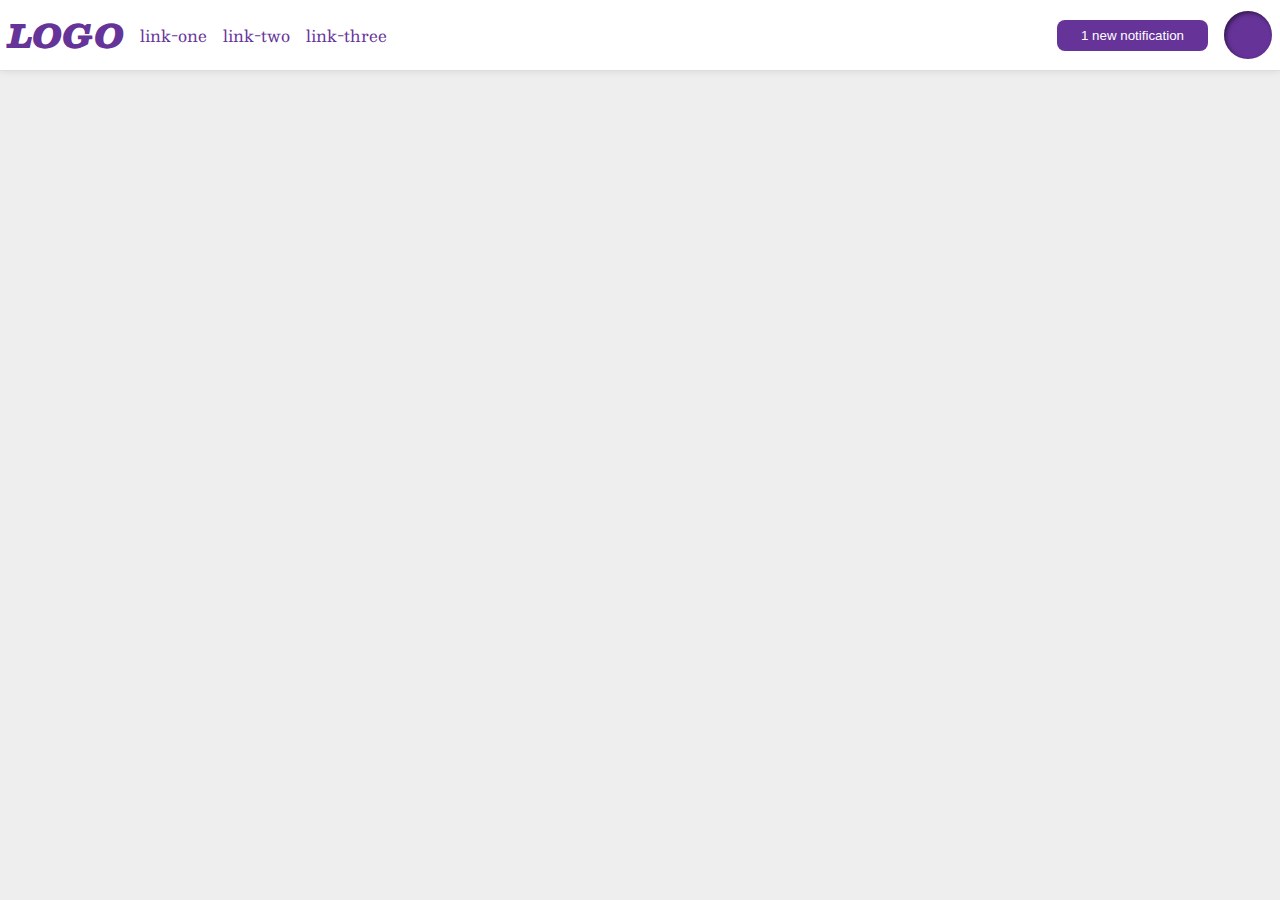
<file: flex/03-flex-header-2/index.html>
<!DOCTYPE html>
<html lang="en">
<head>
  <meta charset="UTF-8">
  <meta http-equiv="X-UA-Compatible" content="IE=edge">
  <meta name="viewport" content="width=device-width, initial-scale=1.0">
  <title>Flex Header 2</title>
  <link rel="stylesheet" href="style.css">
</head>
<body>
  <div class="header">
    <div class='left'>
      <div class="logo">
        LOGO
      </div>
      <ul class="links">
        <li><a href="google.com">link-one</a></li>
        <li><a href="google.com">link-two</a></li>
        <li><a href="google.com">link-three</a></li>
      </ul> 
    </div>
    <div class='right'>
      <button class="notifications">
        1 new notification
      </button>
      <div class="profile-image"></div>
    </div>
  </div>
</body>
</html>
</file>
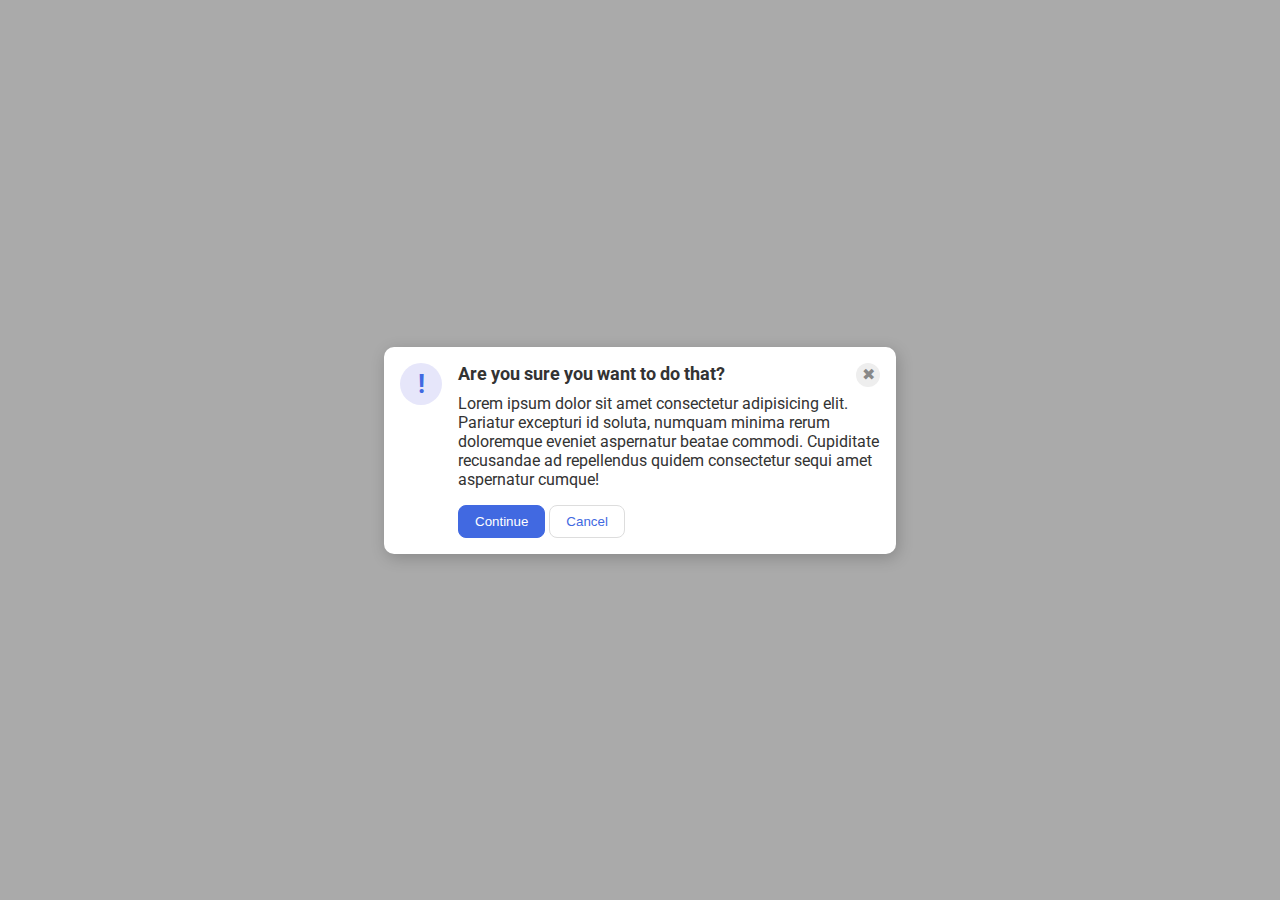
<file: flex/05-flex-modal/index.html>
<!DOCTYPE html>
<html lang="en">
<head>
  <meta charset="UTF-8">
  <meta http-equiv="X-UA-Compatible" content="IE=edge">
  <meta name="viewport" content="width=device-width, initial-scale=1.0">
  <link rel="stylesheet" href="style.css">
  <title>Modal</title>
</head>
<body>
  <div class="modal">
    <div class='left'>
      <div class="icon">!</div>
    </div>
    <div class='right'>
      <div class='choice'>
        <div class="header">Are you sure you want to do that?</div>
        <div class="close-button">✖</div>
      </div>
      
      <div class="text">Lorem ipsum dolor sit amet consectetur adipisicing elit. Pariatur excepturi id soluta, numquam minima rerum doloremque eveniet aspernatur beatae commodi. Cupiditate recusandae ad repellendus quidem consectetur sequi amet aspernatur cumque!</div>
      <button class="continue">Continue</button>
      <button class="cancel">Cancel</button>
    </div>
  </div>
</body>
</html>
</file>
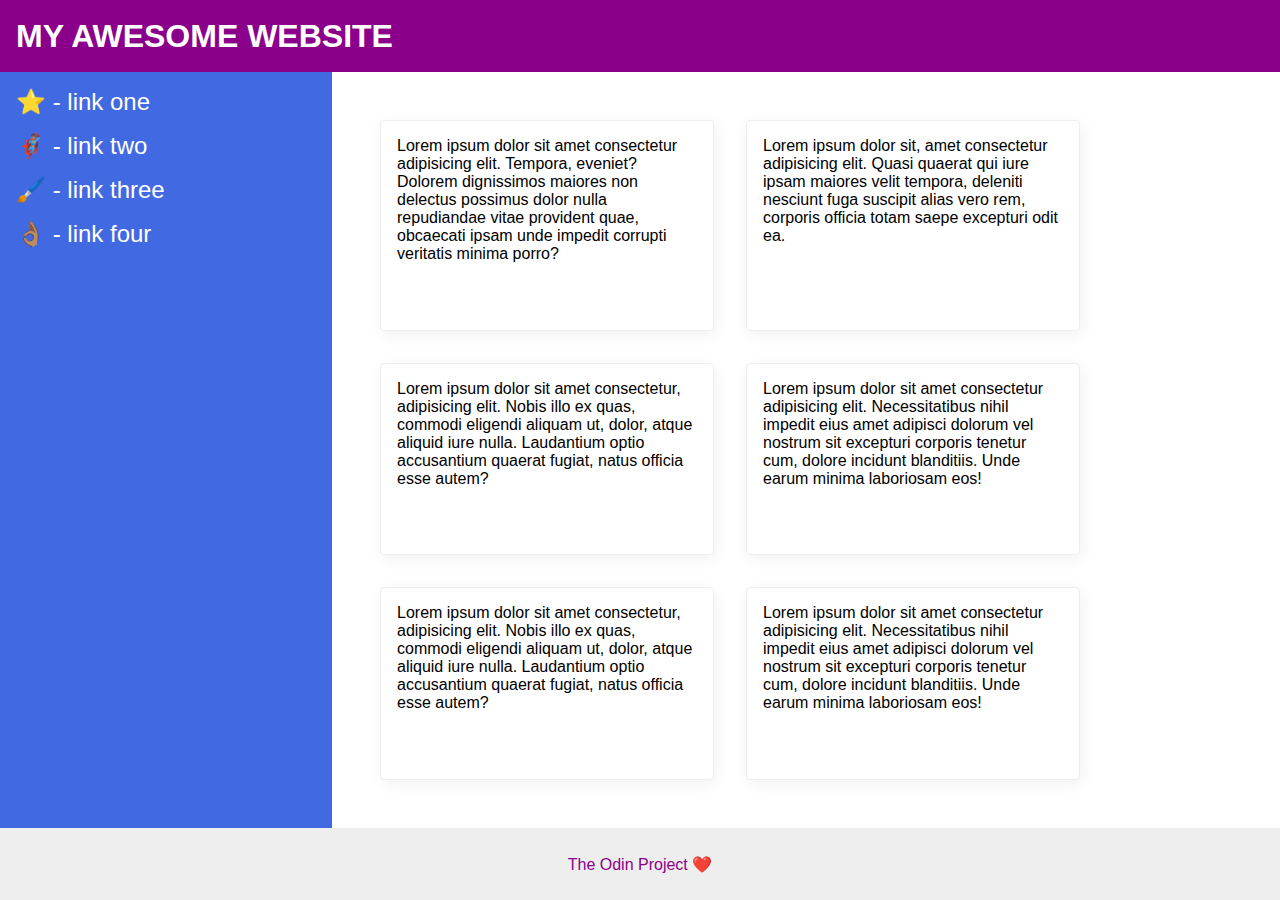
<file: flex/07-flex-layout-2/index.html>
<!DOCTYPE html>
<html lang="en">
<head>
  <meta charset="UTF-8">
  <meta http-equiv="X-UA-Compatible" content="IE=edge">
  <meta name="viewport" content="width=device-width, initial-scale=1.0">
  <title>The Holy Grail</title>
  <link rel="stylesheet" href="style.css">
</head>
<body>
  <div class="header">
    MY AWESOME WEBSITE
  </div>
  
  <div class='content'>
    <div class="sidebar">
      <ul>
        <li><a href="google.com">⭐ - link one</a></li>
        <li><a href="google.com">🦸🏽‍♂️ - link two</a></li>
        <li><a href="google.com">🖌️ - link three</a></li>
        <li><a href="google.com">👌🏽 - link four</a></li>
      </ul>
    </div>
    
    <div class='lorem'>
      <div class="card">Lorem ipsum dolor sit amet consectetur adipisicing elit. Tempora, eveniet? Dolorem dignissimos maiores non delectus possimus dolor nulla repudiandae vitae provident quae, obcaecati ipsam unde impedit corrupti veritatis minima porro?</div>
      <div class="card">Lorem ipsum dolor sit, amet consectetur adipisicing elit. Quasi quaerat qui iure ipsam maiores velit tempora, deleniti nesciunt fuga suscipit alias vero rem, corporis officia totam saepe excepturi odit ea.</div>
      <div class="card">Lorem ipsum dolor sit amet consectetur, adipisicing elit. Nobis illo ex quas, commodi eligendi aliquam ut, dolor, atque aliquid iure nulla. Laudantium optio accusantium quaerat fugiat, natus officia esse autem?</div>
      <div class="card">Lorem ipsum dolor sit amet consectetur adipisicing elit. Necessitatibus nihil impedit eius amet adipisci dolorum vel nostrum sit excepturi corporis tenetur cum, dolore incidunt blanditiis. Unde earum minima laboriosam eos!</div>
      <div class="card">Lorem ipsum dolor sit amet consectetur, adipisicing elit. Nobis illo ex quas, commodi eligendi aliquam ut, dolor, atque aliquid iure nulla. Laudantium optio accusantium quaerat fugiat, natus officia esse autem?</div>
      <div class="card">Lorem ipsum dolor sit amet consectetur adipisicing elit. Necessitatibus nihil impedit eius amet adipisci dolorum vel nostrum sit excepturi corporis tenetur cum, dolore incidunt blanditiis. Unde earum minima laboriosam eos!</div>  
    </div>
    
  </div>
  
  <div class="footer">
    The Odin Project ❤️
  </div>
</body>
</html>
</file>
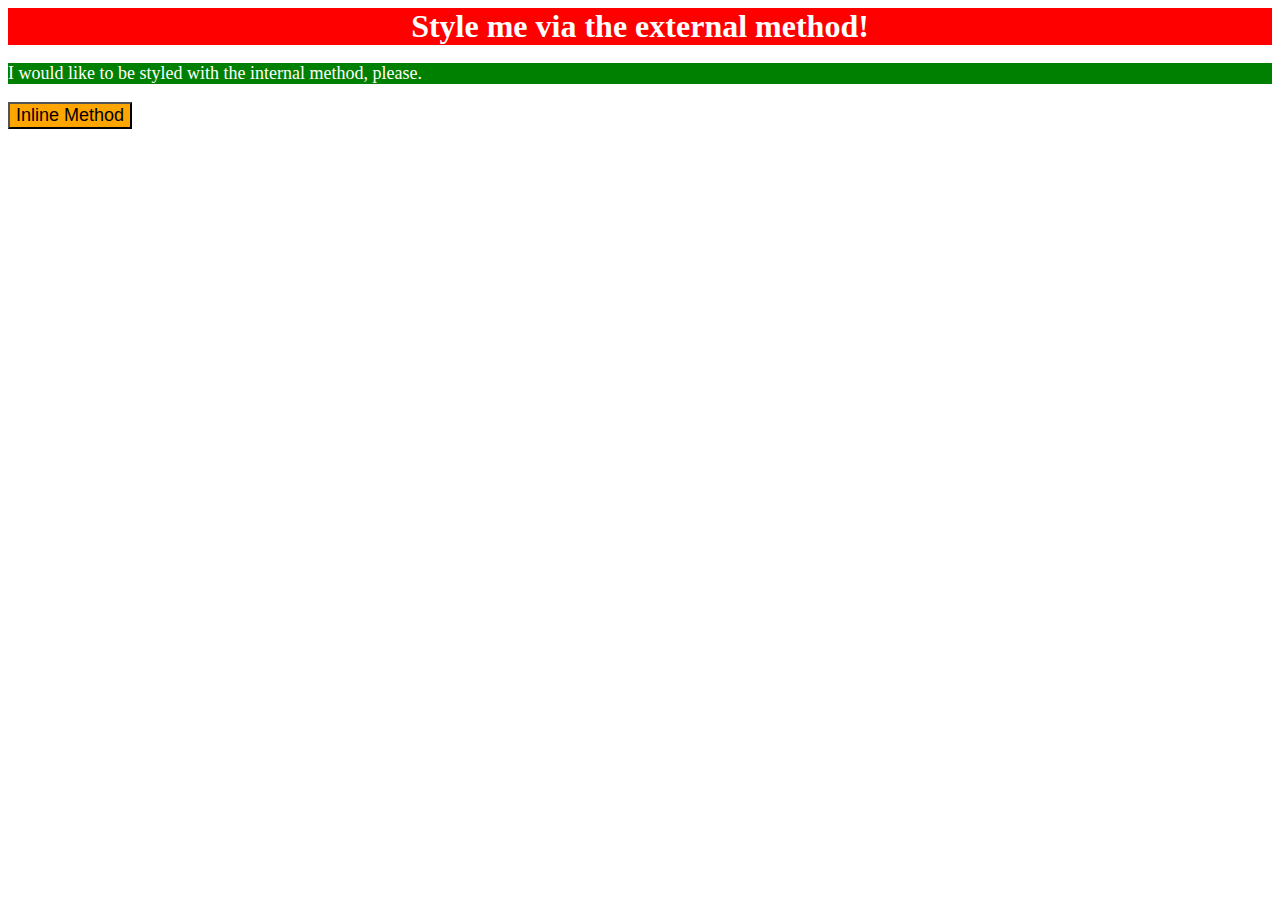
<file: foundations/01-css-methods/index.html>
<!DOCTYPE html>
<html lang="en">
<head>
  <meta charset="UTF-8">
  <meta http-equiv="X-UA-Compatible" content="IE=edge">
  <meta name="viewport" content="width=device-width, initial-scale=1.0">
  <title>Methods for Adding CSS</title>
  <link rel="stylesheet" href="styles.css">
  <style>
    p {
      background-color: green;
      color: white;
      font-size: 18px;
    }
  </style>
</head>
<body>
  <div>Style me via the external method!</div>
  <p>I would like to be styled with the internal method, please.</p>
  <button style="background-color: orange; font-size: 18px;">Inline Method</button>
</body>
</html>
</file>
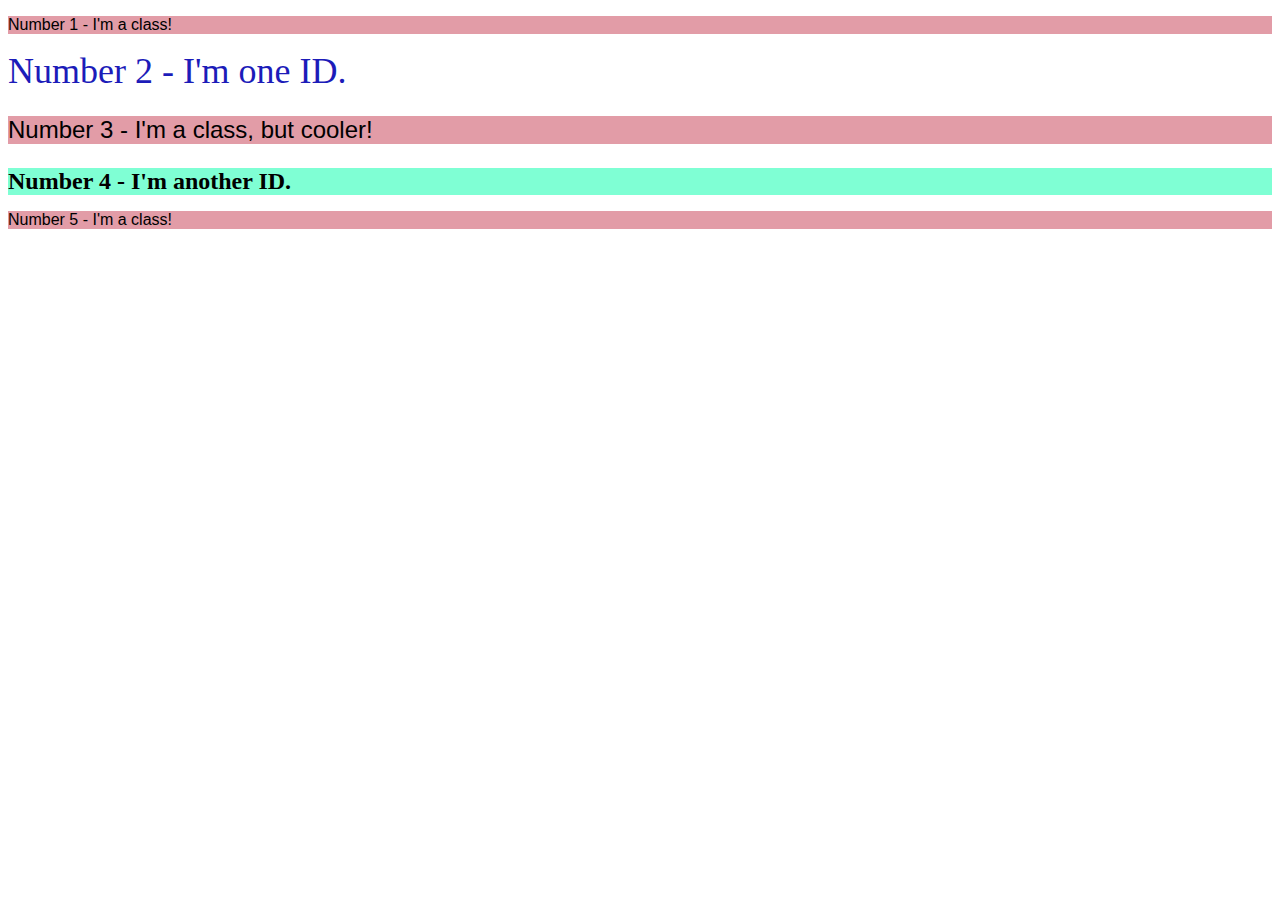
<file: foundations/02-class-id-selectors/index.html>
<!DOCTYPE html>
<html lang="en">
<head>
  <meta charset="UTF-8">
  <meta http-equiv="X-UA-Compatible" content="IE=edge">
  <meta name="viewport" content="width=device-width, initial-scale=1.0">
  <title>Class and ID Selectors</title>
  <link rel="stylesheet" href="style.css">
</head>
<body>
  <p class='odd'>Number 1 - I'm a class!</p>
  <div id="Number-Two">Number 2 - I'm one ID.</div>
  <p class='odd unique'>Number 3 - I'm a class, but cooler!</p>
  <div id="Number-Four">Number 4 - I'm another ID.</div>
  <p class='odd'>Number 5 - I'm a class!</p>
</body>
</html>
</file>
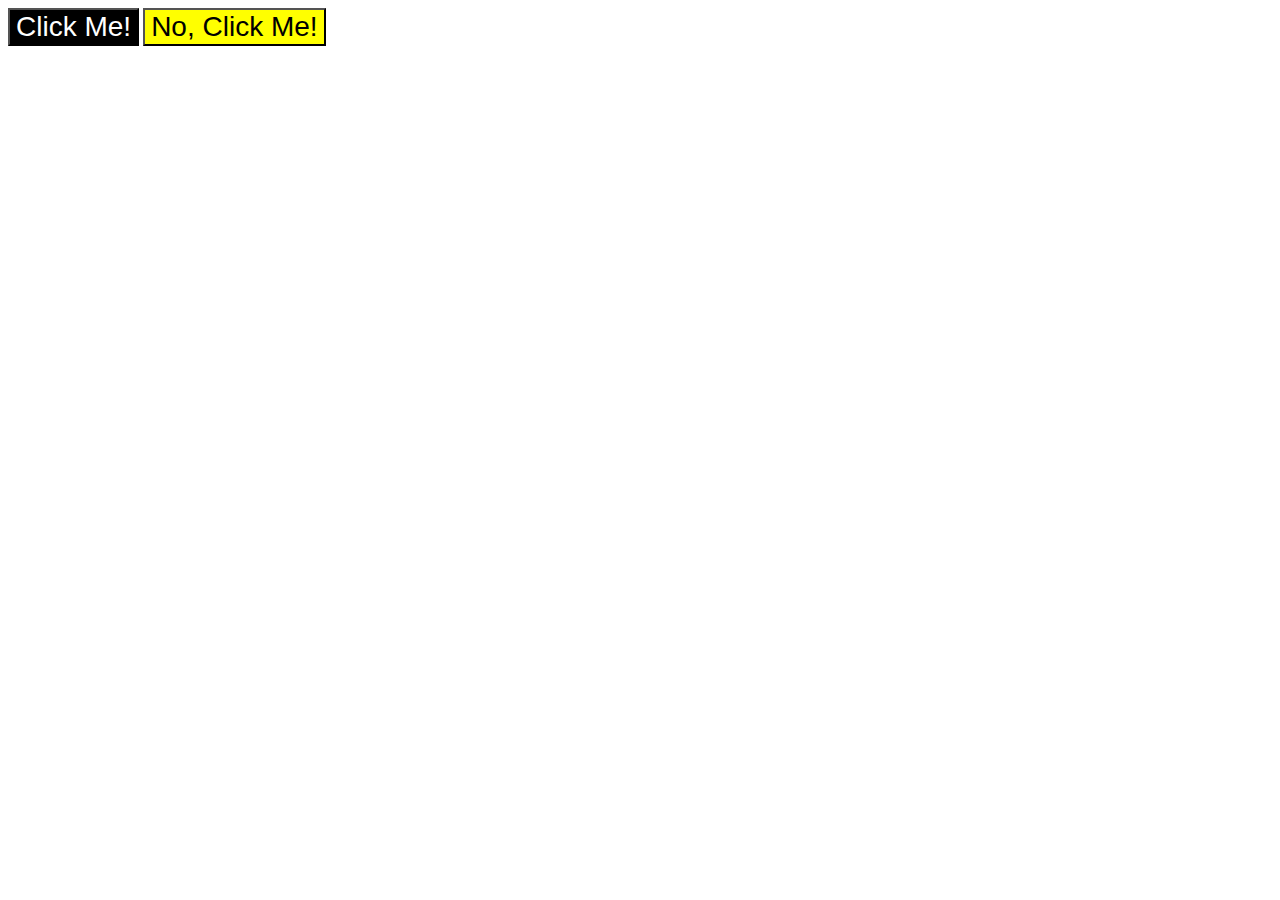
<file: foundations/03-grouping-selectors/index.html>
<!DOCTYPE html>
<html lang="en">
<head>
  <meta charset="UTF-8">
  <meta http-equiv="X-UA-Compatible" content="IE=edge">
  <meta name="viewport" content="width=device-width, initial-scale=1.0">
  <title>Grouping Selectors</title>
  <link rel="stylesheet" href="style.css">
</head>
<body>
  <button class='Button1'>Click Me!</button>
  <button class='Button2'>No, Click Me!</button>
</body>
</html>
</file>
<file: flex/03-flex-header-2/style.css>
/* this is some magical font-importing.  
you'll learn about it later. */
@import url('https://fonts.googleapis.com/css2?family=Besley:ital,wght@0,400;1,900&display=swap');

body {
  margin: 0;
  background: #eee;
  font-family: Besley, serif;
}

.header {
  background: white;
  border-bottom: 1px solid #ddd;
  box-shadow: 0 0 8px rgba(0,0,0,.1);
  display: flex;
  justify-content: space-between;
  align-items: center;
}

.left {
  display: flex;
  align-items: center;
}

.right {
  display: flex;
  align-items: center;
}

.links{
  padding-left: 0;
}

.profile-image {
  background: rebeccapurple;
  box-shadow: inset 2px 2px 4px rgba(0,0,0,.5);
  border-radius: 50%;
  width: 48px;
  height:  48px;
  margin: 8px;
}

.logo {
  color: rebeccapurple;
  font-size: 32px;
  font-weight: 900;
  font-style: italic;
  margin: 8px;
}

button {
  border: none;
  border-radius: 8px;
  background: rebeccapurple;
  color: white;
  padding: 8px 24px;
  margin: 8px;
}

a {
  /* this removes the line under our links */
  text-decoration: none;
  color: rebeccapurple;
  padding: 8px;
}

ul {
  list-style-type: none;
  display: flex;
}
</file>
<file: flex/05-flex-modal/style.css>
@import url('https://fonts.googleapis.com/css2?family=Roboto:wght@400;700&display=swap');

html, body {
  height: 100%;
}

body {
  font-family: Roboto, sans-serif;
  margin: 0;
  background: #aaa;
  color: #333;
  /* I'll give you this one for free lol */
  display: flex;
  align-items: center;
  justify-content: center;
}
.text {
  margin-bottom: 16px;
}
.modal {
  background: white;
  width: 480px;
  border-radius: 10px;
  box-shadow: 2px 4px 16px rgba(0,0,0,.2);
  display: flex;
  align-items: flex-start;
  padding: 16px;
}

.choice {
  display: flex;
  justify-content: space-between;
}

.header {
  font-weight: bold;
  font-size: 18px;
  margin-bottom: 10px;
}

.icon {
  color: royalblue;
  font-size: 26px;
  font-weight: 700;
  background: lavender;
  width: 42px;
  height: 42px;
  border-radius: 50%;
  display: flex;
  align-items: center;
  justify-content: center;
  margin-right: 16px;
}

.close-button {
  background: #eee;
  border-radius: 50%;
  color: #888;
  font-weight: 400;
  font-size: 16px;
  height: 24px;
  width: 24px;
  display: flex;
  align-items: center;
  justify-content: center;
}

button {
  padding: 8px 16px;
  border-radius: 8px;
}

button.continue {
  background: royalblue;
  border: 1px solid royalblue;
  color: white;
}

button.cancel {
  background: white;
  border: 1px solid #ddd;
  color: royalblue;
}
</file>
<file: flex/07-flex-layout-2/style.css>
body {
  font-family: -apple-system, BlinkMacSystemFont, 'Segoe UI', Roboto, Oxygen, Ubuntu, Cantarell, 'Open Sans', 'Helvetica Neue', sans-serif;
  margin: 0;
  min-height: 100vh;
  display: flex;
  flex-direction: column;
}

.header {
  height: 72px;
  background: darkmagenta;
  color: white;
  font-size: 32px;
  font-weight: 900;
  display: flex;
  align-items: center;
  padding-left: 16px;
}

.content {
  display: flex;
  flex: 1;
}

.lorem {
  flex-wrap: wrap;
  padding: 32px;
  display: flex;
}

.footer {
  height: 72px;
  background: #eee;
  color: darkmagenta;
  display: flex;
  justify-content: center;
  align-items: center;
}

.sidebar {
  min-width: 300px;
  background: royalblue;
  padding: 16px;
}

.card {
  border: 1px solid #eee;
  box-shadow: 2px 4px 16px rgba(0,0,0,.06);
  border-radius: 4px;
  padding: 16px;
  margin: 16px;
  width: 300px;
}

ul {
  list-style-type: none;
  padding: 0;
  margin: 0;
}

a:link, a:visited,  a:hover, a:active
{
    color: white;
    text-decoration: none;
    font-size: 24px;
}

li {
  margin-bottom: 16px;
}
</file>
<file: foundations/01-css-methods/styles.css>
div {
    background-color: red;
    color: white;
    font-size: 32px;
    text-align: center;
    font-weight: bold;
}
</file>
<file: foundations/02-class-id-selectors/style.css>
.odd {
    background-color: rgb(226, 156, 167);
    font-family: 'Veranda', sans-serif;
}

.unique {
    font-size: 24px;
}

#Number-Two {
    color: rgb(28, 28, 185);
    font-size: 36px;
}

#Number-Four {
    background-color: aquamarine;
    font-size: 24px;
    font-weight: bold;
}
</file>
<file: foundations/03-grouping-selectors/style.css>
.Button1, .Button2 {
    font-size: 28px;
    font-family: 'Helvetica', 'Times New Roman', sans-serif;
}

.Button1 {
    background-color: black;
    color: white;
}

.Button2 {
    background-color: yellow;
}
</file>
